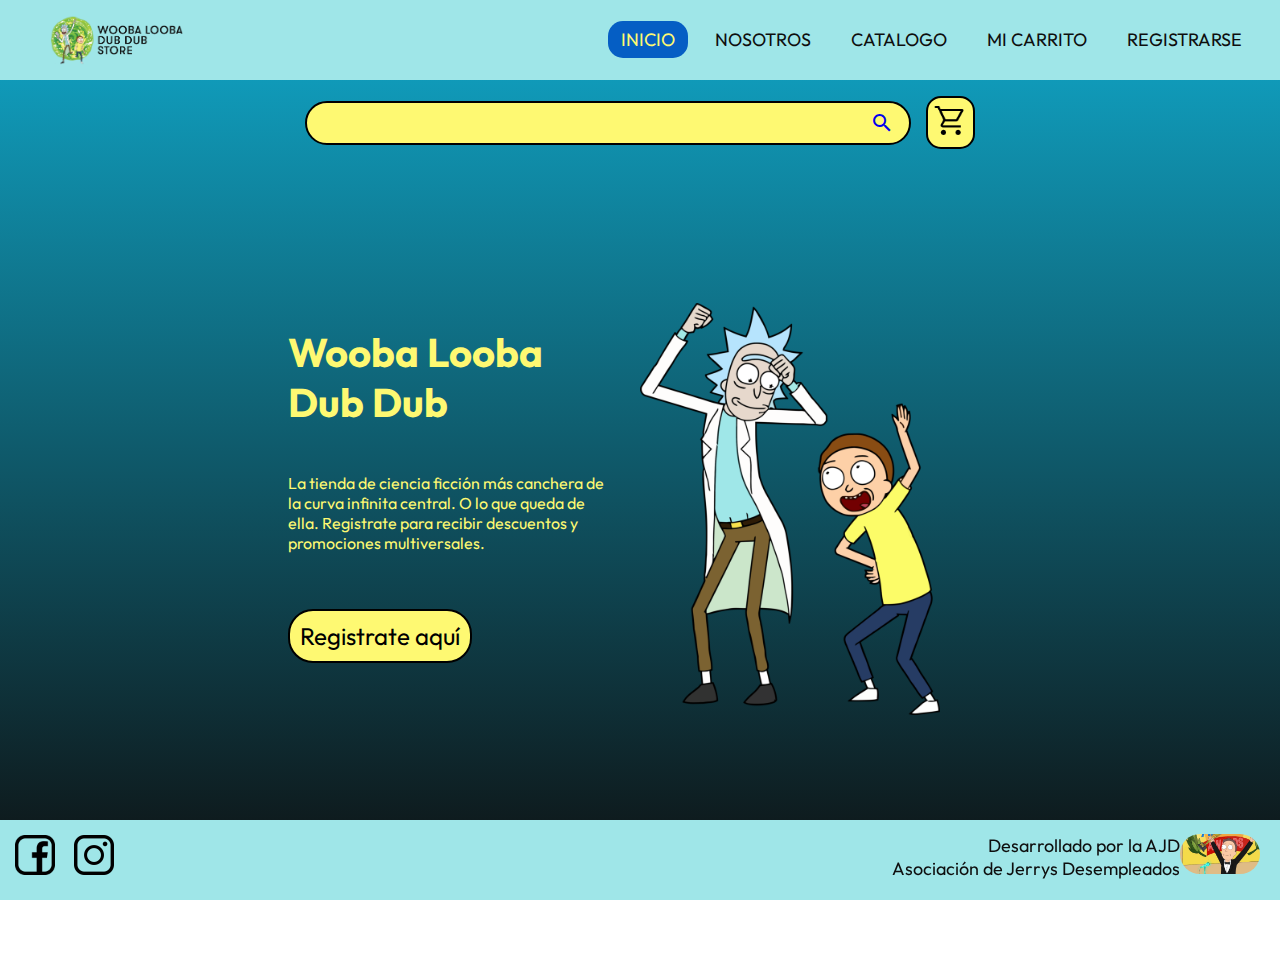
<file: index.html>
<!DOCTYPE html>
<html lang="en">
<head>
    <meta charset="UTF-8">
    <meta http-equiv="X-UA-Compatible" content="IE=edge">
    <meta name="viewport" content="width=device-width, initial-scale=1.0">
    <title>RICK Y MORTY MULTIVERSAL SHOP AR</title>

    <link rel="stylesheet" href="./estilos/barraycarrito.css">
    <link rel="stylesheet" href="./estilos/navbar.css">
    <link rel="stylesheet" href="./estilos/footer.css">
    <link rel="stylesheet" href="./estilosNuevos.css">
    <link rel="stylesheet" href="./estilos/animaciones.css">
    <link href="https://cdnjs.cloudflare.com/ajax/libs/font-awesome/5.13.0/css/all.min.css" rel="stylesheet">
    
</head>
<body>
    <header>
        <nav>
            <input type="checkbox" id="check">
            <label for="check" class="checkbtn">
                <i class="fas fa-bars"></i>
            </label>
            <a href="../index.html" class="enlace">
                <img src="./recusos/imagenes/basicos/logotiendacontitulo.png" alt="" class="logo">
                </a>
            
            <ul>
                <li><a class="active" href="../index.html">INICIO</a></li>
                <li><a href="./paginas/nosotros.html">NOSOTROS</a></li>
                <li><a href="./paginas/catalogo.html">CATALOGO</a></li>
                <li><a href="./paginas/mi-carrito.html">MI CARRITO</a></li>
                <li><a href="./paginas/registrarse.html">REGISTRARSE</a></li>
            </ul>
        </nav>
    </header>
    <main>
        <section class="centrarbarra">
            <div class="barra_busqueda">
                <input type="text" class="input">
                <div class="material-icons icon">
                    <a href="./paginas/catalogo.html" class="lupa">
                        <span class="material-icons-outlined">
                        search
                        </span>
                    </a>
                </div>
            </div>
            <div class="iconoCarrito">
                <a href="./paginas/mi-carrito.html"><img src="./recusos/imagenes/basicos/iconocarrito.png" alt="" class="fotocarrito"></a>
            </div>
        </section>
        <section class="contenido_index">
            <div class="texto_index">
                <h1>Wooba Looba 
                    <br>Dub Dub
                </h1>
                <p>La tienda de ciencia ficción más canchera de la curva infinita central. O lo que queda de ella. Registrate para recibir descuentos y promociones multiversales.</p>
                <a href="./paginas/registrarse.html">
                    <button id="botonRegistrarse">Registrate aquí</button>
                </a>
            </div>
            <div class="imagen_index">
                <img src="./recusos/imagenes/basicos/imagen-cuerpo-index.png" alt="" class="rymimg">
            </div>
        </section>
    </main>
    <footer>
        <div class="pie">
            <div class="redes">
                <a href="https://www.facebook.com/"><img src="./recusos/imagenes/basicos/facebook.png" alt=""></a>
                <a href="https://www.instagram.com/"><img src="./recusos/imagenes/basicos/instagram.png" alt=""></a>
            </div>
            <div class="info">
            
                <p>Desarrollado por la AJD
                    <br> Asociación de Jerrys Desempleados
                </p>
    
                <a href="https://rick-y-morty-espanol.fandom.com/es/wiki/Jerry_Smith">
                    <img src="./recusos/imagenes/basicos/asociacion-de-jerrys-desempleados.jpg" alt="" id="jerry" class="shake__lento">
                </a>
            </div>
        </div>
    </footer>
    
</body>
</html>
</file>
<file: estilos/barraycarrito.css>
/* busqueda y carrito*/

input{
    width: 100%;
    height: 30px;
    margin: 0 5px;
    border: none;    
}
input:focus{
    outline: none;
}
.centrarbarra{
    width: 100%;
    max-width: 700px;
    margin: auto;
    display: flex;
    flex-direction: row;
    align-items: center;
    height: auto;
    justify-content: space-between;
    align-content: center;
}
.barra_busqueda{
    width: 90%;
    margin-top: 15px;
    margin-left: 15px;
    padding: 5px 15px 5px 10px;
    align-items: center;
    align-content: center;
    /* background-color: violet; */
    display: flex;
    border-radius: 25px;
    border-color: lightslategray;
    border: 2px;
    border-style: solid;
    min-width: 100px;
    background-color: #FEF972;
}
.input{
    background-color: #FEF972;
}
.lupa{}

.icon{
    display: grid;
    align-content: center;
    color: grey;
}

.iconoCarrito{
    margin-top: 15px;
    margin-right: 15px;
    margin-left: 15px;
    padding: 5px 5px 5px 5px;
    background-color: #FEF972;
    display: flex;
    border-radius: 15px;
    border-color: lightslategray;
    border: 2px;
    border-style: solid;
    

}
.fotocarrito{
    height: 35px;
}
</file>
<file: estilos/navbar.css>
@import url(https://fonts.googleapis.com/icon?family=Material+Icons);
@import url(https://fonts.googleapis.com/css2?family=Outfit:wght@200;400;900&display=swap);


/* HEADER --- menu responsive*/
*{
    padding: 0;
    margin: 0;
    text-decoration: none;
    list-style: none;
    box-sizing: border-box;
}
nav{
    background: #9FE6E8;
    height: 80px;
    width: 100%;
}
.enlace{
    position: absolute;
    padding: 15px 50px;
}
.logo{
    height: 50px;
}
nav ul{
    float: right;
    margin-right: 20px;
}
nav ul li{
    display: inline-block;
    line-height: 80px;
    margin: 0 5px;
}
nav ul li a{
    color: #0e0e0e;
    font-size: 18px;
    font-family: "Outfit", sans-serif;
    padding: 7px 13px;
    border-radius: 15px;
    text-transform: uppercase;
}
li a.active, li a:hover{
    background: #055ec4;
    transition: .5s;
    color: #fef972;
}
header h1{
    display: inline;
    
}
i.active, i:hover{
    transition: .5s;
    color: #fef972;
}


.checkbtn{
    font-size: 30px;
    color: #0e0e0e;
    float: right;
    line-height: 80px;
    margin-right: 40px;
    cursor: pointer;
    display: none;
}
#check{
    display: none;
}
section{
    height: calc(100vh - 80px);
}

@media (max-width: 952px){
    .enlace{
        padding-left: 20px;
    }
    nav ul li a{
        font-size: 16px;
    }
}

@media (max-width: 858px){
    .checkbtn{
        display: block;
    }
    ul{
        position: fixed;
        width: 100%;
        height: 100vh;
        background: #2c3e50;
        top: 80px;
        left: -100%;
        text-align: center;
        transition: all .5s;
    }
    nav ul li{
        display: block;
        margin: 50px 0;
        line-height: 30px;
    }
    nav ul li a{
        font-size: 20px;
    }
    li a:hover, li a.active{
        background: none;
        color: #fef972;
    }
    #check:checked ~ ul{
        left:0;
    }
}
</file>
<file: estilos/footer.css>
/* pies de pagina*/ 

footer {
    display: inline;
    left: 0px;
    background-color: #9FE6E8;
    position: fixed;
    width: 100%;
    bottom:0;
    justify-content: space-between;
    padding: 10px;
    height: 80px;
}
footer p{
    margin-bottom: 20px;
    color: #0e0e0e; 
    text-align: right;
    font-size: large;
    font-family: "Outfit", sans-serif;
    
}
.pie{
    display: flex;
    justify-content: space-between;
    align-items: center;
    margin-right: 10px;
}
.redes{
    justify-content: left;
    min-width: 200px;
}
.info{
    display: flex;
    flex-wrap: wrap;
    min-width: 350px;
}
footer img{
    height: 40px;
    align-content: space-between;
    margin: 5px;
    margin-right: 10px;
    margin-bottom: 25px;
    
}
#jerry{
    border-radius: 20px;
}

/* footer responsivo*/
@media (max-width: 560px){
    footer{
        position: relative;
        height: 200px;
        margin-bottom: 0;
        min-width: 250px;

        display: flex;
        flex-direction: column;
    }
    .pie{
        display: flex;
        flex-direction: column;
        align-items: center;
        justify-content: center;
        
        
    }
    .redes{
        justify-content: center;
        align-content: center;
        align-items: center;
        min-width: 0;
    }
    .info{
        display: flex;
        flex-direction: column;
        align-items: center;
    }
    footer p{
        text-align: center;
    }
    footer img{
    margin-bottom: 10px;
    align-content: center;
    }

}
</file>
<file: estilosNuevos.css>
/* MAIN --- INDEX responsive*/
body{
    min-width: 250px;
    background-image: linear-gradient( 360deg, #0e0e0e 0%, #10a7c9 );
    background-attachment: fixed;
    margin: 0;
    padding: 0;
}


/* contenido INDEX*/
h1{
    font-family: "Outfit", sans-serif;
    font-size: 2.5rem;
    color: #FEF972;
}
p{
    font-family: "Outfit", sans-serif;
    font-size: 1rem; 
    color: #FEF972;
}
button{
    font-family: "Outfit", sans-serif;
    font-size: 1.5rem; 
}
.contenido_index{
    display: grid;
    grid-template-columns: 1fr 1fr;
    align-items: center;
}
#botonRegistrarse{
    padding: 10px;
    border-radius: 25px;
    border-color: lightslategray;
    border: 2px;
    border-style: solid;
    min-width: 100px;
    background-color: #FEF972;
    cursor: pointer;
    margin-top: 10px;
}

.texto_index{
    height: 60%;
    width: 60%;
    margin-left: 40%;
    margin-bottom: 20%;

    padding: 5%;
    display: flex;
    flex-direction: column;
    align-items: left;
    justify-content: space-evenly;
}

.imagen_index{

}
.rymimg{
    height: auto;
    width: 100%;
    max-width: 300px;
    min-width: 150px;
    margin-bottom: 15%;
}

/* contenido responsivo*/


@media (max-width: 858px){
    .contenido_index{
        grid-template-areas: 
        "centrarbarra centrarbarra"
        "texto_index texto_index"
        "imagen_index imagen_index";
        grid-template-columns: repeat(2, 1fr);
        grid-template-rows: repeat(2, 1fr);

        margin-left: 10%;
        margin-right: 10%;
    }
    .centrarbarra{
        grid-area: centrarbarra;
    }
    .texto_index{
        grid-area: texto_index;
        margin-left: 15px;
        height: 90%;
        
        margin-left: 20%;
        text-align: center;
        margin-right: 15%;
        margin-bottom: 0%;
    }
    .imagen_index{
        grid-area: imagen_index;

        margin-left: 15%;
    }
    
}
</file>
<file: estilos/animaciones.css>
/* ANIMACIONES */
.shake__lento{
    font-size: 10rem;
    margin: auto;
    border-radius: 10%;
}
.shake__lento:hover {
    animation: agitar 5s;
    animation-iteration-count: infinite;
}
.fotocarrito:hover{
    animation: agitar 1s;
    animation-iteration-count: infinite;

}
.logo:hover{
    animation: agitar 5s;
    animation-iteration-count: infinite;
}
@keyframes agitar {
    0% {
        transform: translate(1px, 1px) rotate(0deg);
    }
    10% {
        transform: translate(-1px, -2px) rotate(-1deg);
    }
    20% {
        transform: translate(-3px, 0px) rotate(1deg);
    }
    30% {
        transform: translate(3px, 2px) rotate(0deg);
    }
    40% {
        transform: translate(1px, -1px) rotate(1deg);
    }
    50% {
        transform: translate(-1px, 2px) rotate(-1deg);
    }
    60% {
        transform: translate(-3px, 1px) rotate(0deg);
    }
    70% {
        transform: translate(3px, 1px) rotate(-1deg);
    }
    80% {
        transform: translate(-1px, 2px) rotate(-1deg);
    }
    90% {
        transform: translate(-1px, 2px) rotate(-1deg);
    }
    100% {
        transform: translate(1px, -2px) rotate(-1deg);
    }
}
</file>
